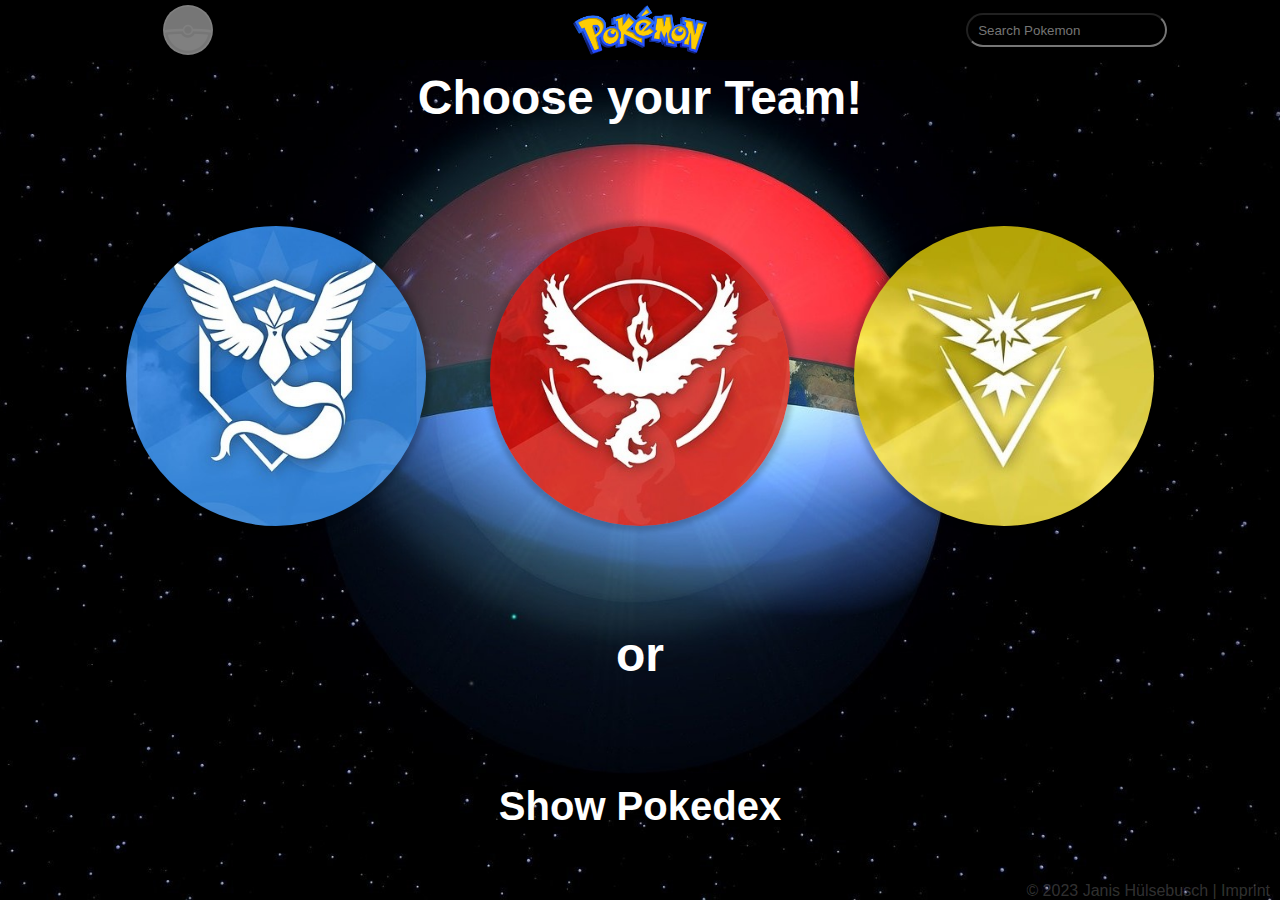
<file: index.html>
<!DOCTYPE html>
<html lang="en">

<head>
    <meta charset="UTF-8">
    <meta http-equiv="X-UA-Compatible" content="IE=edge">
    <meta name="viewport" content="width=device-width, initial-scale=1.0">
    <title>Pokedex</title>
    <link rel="shortcut icon" href="./img/icons/icons8-insignia-3-32.png" type="image/x-icon">
    <link rel="stylesheet" href="style.css">
    <script src="script.js"></script>
</head>

<body onload="init()">
    <nav>
        <div id="navTeam" onclick="showTeam()"><img src="./img/pokeball-icon.jpg" alt="">
            <div id="teamAmount"></div>
        </div>
        <div><img src="./img/pokemon-logo-png-1421.png" alt="">

        </div>
        <div><input type="text" name="" id="search" placeholder="Search Pokemon" onkeyup="searchPokemon()"></div>
    </nav>
    <div class="bg">
        <div class="startScreen" id="startScreen">

        </div>
        <div class="pokedex hide" id="pokedex">
            <div class="sideContent" id="pokeDetails">
                <span class="subHead"><h2>Details</h2></span>
                <p>Choose <br> Pokemon <br> to get details.</p>
            </div>
            <div class="content" id="content" onscroll="loadNewPokemon()">

            </div>

            <div class="sideContent" id="pokeTeam">

            </div>
        </div>
        <div class="loader hide" id="loader">
            <h2>New Pokemon are loading...</h2>
            <div class="container">
                <div class="ball"></div>
                <div class="ball"></div>
                <div class="ball"></div>
                <div class="ball"></div>
                <div class="ball"></div>
                <div class="ball"></div>
                <div class="ball"></div>
            </div>
        </div>
    </div>
    </div>
    <footer>
        © 2023 Janis Hülsebusch | <a href="imprint.html">Imprint</a>
    </footer>

</body>

</html>
</file>
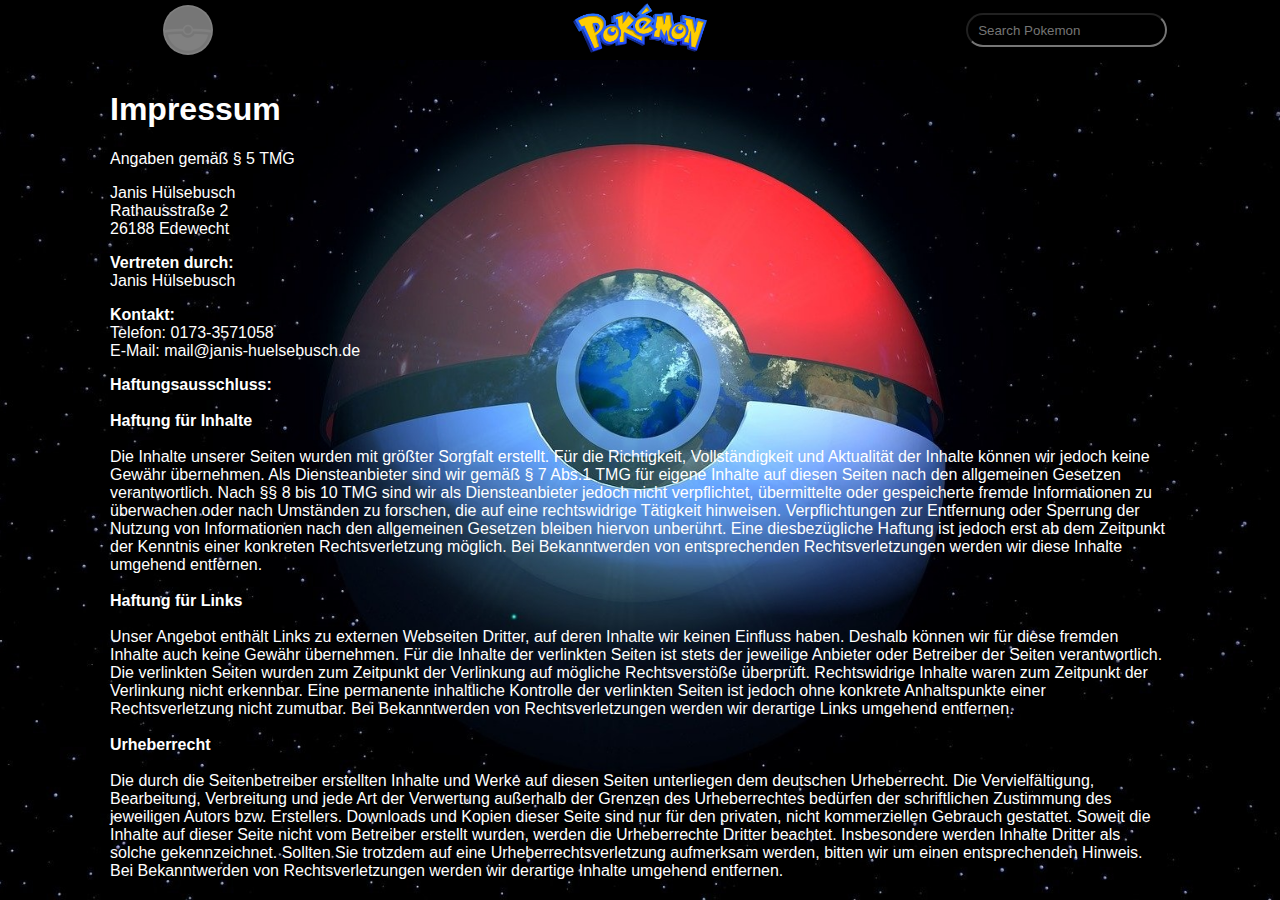
<file: imprint.html>
<!DOCTYPE html>
<html lang="en">

<head>
    <meta charset="UTF-8">
    <meta http-equiv="X-UA-Compatible" content="IE=edge">
    <meta name="viewport" content="width=device-width, initial-scale=1.0">
    <title>Pokedex | Imprint</title>
    <link rel="shortcut icon" href="./img/icons/icons8-insignia-3-32.png" type="image/x-icon">
    <link rel="stylesheet" href="style.css">
    <script src="script.js"></script>
</head>

<body onload="init()">
    <nav>
        <div id="navTeam" onclick="showTeam()"><img src="./img/pokeball-icon.jpg" alt="">
            <div id="teamAmount"></div>
        </div>
        <div>
            <a href="index.html"><img src="./img/pokemon-logo-png-1421.png" alt=""></a>

        </div>
        <div><input type="text" name="" id="search" placeholder="Search Pokemon" onkeyup="searchPokemon()"></div>
    </nav>
    <div class="bgImpressum">
        <div class='impressum'>
            <h1>Impressum</h1>
            <p>Angaben gemäß § 5 TMG</p>
            <p>Janis Hülsebusch <br> Rathausstraße 2<br> 26188 Edewecht <br>
            </p>
            <p> <strong>Vertreten durch: </strong><br> Janis Hülsebusch<br>
            </p>
            <p><strong>Kontakt:</strong> <br> Telefon: 0173-3571058<br> E-Mail: <a href='mailto:mail@janis-huelsebusch.de'>mail@janis-huelsebusch.de</a></br>
            </p>
            <p><strong>Haftungsausschluss: </strong><br><br><strong>Haftung für Inhalte</strong><br><br> Die Inhalte unserer Seiten wurden mit größter Sorgfalt erstellt. Für die Richtigkeit, Vollständigkeit und Aktualität der Inhalte können wir jedoch keine
                Gewähr übernehmen. Als Diensteanbieter sind wir gemäß § 7 Abs.1 TMG für eigene Inhalte auf diesen Seiten nach den allgemeinen Gesetzen verantwortlich. Nach §§ 8 bis 10 TMG sind wir als Diensteanbieter jedoch nicht verpflichtet, übermittelte
                oder gespeicherte fremde Informationen zu überwachen oder nach Umständen zu forschen, die auf eine rechtswidrige Tätigkeit hinweisen. Verpflichtungen zur Entfernung oder Sperrung der Nutzung von Informationen nach den allgemeinen Gesetzen
                bleiben hiervon unberührt. Eine diesbezügliche Haftung ist jedoch erst ab dem Zeitpunkt der Kenntnis einer konkreten Rechtsverletzung möglich. Bei Bekanntwerden von entsprechenden Rechtsverletzungen werden wir diese Inhalte umgehend entfernen.<br><br><strong>Haftung für Links</strong><br><br>                Unser Angebot enthält Links zu externen Webseiten Dritter, auf deren Inhalte wir keinen Einfluss haben. Deshalb können wir für diese fremden Inhalte auch keine Gewähr übernehmen. Für die Inhalte der verlinkten Seiten ist stets der jeweilige
                Anbieter oder Betreiber der Seiten verantwortlich. Die verlinkten Seiten wurden zum Zeitpunkt der Verlinkung auf mögliche Rechtsverstöße überprüft. Rechtswidrige Inhalte waren zum Zeitpunkt der Verlinkung nicht erkennbar. Eine permanente
                inhaltliche Kontrolle der verlinkten Seiten ist jedoch ohne konkrete Anhaltspunkte einer Rechtsverletzung nicht zumutbar. Bei Bekanntwerden von Rechtsverletzungen werden wir derartige Links umgehend entfernen.<br><br><strong>Urheberrecht</strong><br><br>                Die durch die Seitenbetreiber erstellten Inhalte und Werke auf diesen Seiten unterliegen dem deutschen Urheberrecht. Die Vervielfältigung, Bearbeitung, Verbreitung und jede Art der Verwertung außerhalb der Grenzen des Urheberrechtes bedürfen
                der schriftlichen Zustimmung des jeweiligen Autors bzw. Erstellers. Downloads und Kopien dieser Seite sind nur für den privaten, nicht kommerziellen Gebrauch gestattet. Soweit die Inhalte auf dieser Seite nicht vom Betreiber erstellt wurden,
                werden die Urheberrechte Dritter beachtet. Insbesondere werden Inhalte Dritter als solche gekennzeichnet. Sollten Sie trotzdem auf eine Urheberrechtsverletzung aufmerksam werden, bitten wir um einen entsprechenden Hinweis. Bei Bekanntwerden
                von Rechtsverletzungen werden wir derartige Inhalte umgehend entfernen.<br><br><strong>Datenschutz</strong><br><br> Die Nutzung unserer Webseite ist in der Regel ohne Angabe personenbezogener Daten möglich. Soweit auf unseren Seiten personenbezogene
                Daten (beispielsweise Name, Anschrift oder eMail-Adressen) erhoben werden, erfolgt dies, soweit möglich, stets auf freiwilliger Basis. Diese Daten werden ohne Ihre ausdrückliche Zustimmung nicht an Dritte weitergegeben. <br> Wir weisen
                darauf hin, dass die Datenübertragung im Internet (z.B. bei der Kommunikation per E-Mail) Sicherheitslücken aufweisen kann. Ein lückenloser Schutz der Daten vor dem Zugriff durch Dritte ist nicht möglich. <br> Der Nutzung von im Rahmen
                der Impressumspflicht veröffentlichten Kontaktdaten durch Dritte zur Übersendung von nicht ausdrücklich angeforderter Werbung und Informationsmaterialien wird hiermit ausdrücklich widersprochen. Die Betreiber der Seiten behalten sich ausdrücklich
                rechtliche Schritte im Falle der unverlangten Zusendung von Werbeinformationen, etwa durch Spam-Mails, vor.<br>
            </p><br> Website Impressum von <a href="https://www.impressum-generator.de">impressum-generator.de</a> <br> <br> Die verwendeten Icons stammen u. A. von <a target="_blank" href="https://icons8.com">Icons8</a>
        </div>

    </div>
</body>
</file>
<file: style.css>
@font-face {
    font-family: OpenSans;
    src: url('./font/OpenSans-Regular.ttf');
    font-family: OpenSansBold;
    src: url('./font/OpenSans-Bold.ttf');
}


/* ===== Scrollbar CSS ===== */


/* Firefox */

* {
    scrollbar-width: thin;
    scrollbar-color: #404040 rgba(255, 255, 255, 0.2);
}


/* Chrome, Edge, and Safari */

*::-webkit-scrollbar {
    width: 10px;
}

*::-webkit-scrollbar-track {
    background: #000000;
}

*::-webkit-scrollbar-thumb {
    background-color: #404040;
    border-radius: 20px;
    border: 0px none #ffffff;
}

:root {
    --first-textcolor: #ffffff;
    --second-textcolor: #323232;
    --shadow: 0px 0px 5px 5px rgba(0, 0, 0, 0.2);
    --background-dark: #000000;
    --first-media: 1220px;
    --second-media: 810px;
    --third-media: 400px;
}

html {
    scroll-behavior: smooth;
}

body {
    margin: 0;
    font-family: 'OpenSans', sans-serif;
}

.hide {
    display: none !important;
}

.stopScroll {
    overflow: hidden !important;
}

.shiny {
    background-color: rgba(255, 255, 255, 0.5) !important;
}

.dOn {
    display: flex !important;
}

.hidePokedex {
    display: flex;
}

@media(max-width:810px) {
    .hidePokedex {
        display: none !important;
    }
}


/* Nav */

nav {
    height: 60px;
    position: absolute;
    top: 0;
    right: 0;
    left: 0;
    background-color: var(--background-dark);
    display: flex;
    justify-content: space-around;
}

nav div {
    width: 20%;
    display: flex;
    justify-content: center;
    align-items: center;
}

#navTeam {
    position: relative;
}

#navTeam img {
    border-radius: 100%;
    background-color: rgba(255, 255, 255, 0.5);
    cursor: pointer;
}

.teamAmount {
    display: none;
    position: absolute;
    width: 20px;
    height: 20px;
    color: var(--first-textcolor);
    top: 5px;
    right: -5px;
    background-color: rgba(255, 255, 255, 0.3);
    border-radius: 20px;
}

nav img {
    height: 50px;
}

input {
    height: 30px;
    background-color: var(--background-dark);
    color: var(--first-textcolor);
    border-radius: 20px;
    outline: none;
    padding: 0px 10px;
}

@media(max-width:810px) {
    nav div {
        width: unset;
    }
    .teamAmount {
        display: flex;
    }
}

@media(max-width:400px) {
    input {
        display: none;
    }
}


/* Button */

.btn {
    background-color: unset;
    color: var(--first-textcolor);
    border: none;
}

.btn:hover {
    cursor: pointer;
    color: rgba(255, 255, 255, 0.5);
}


/* Start Screen */

.bg {
    height: calc(100vh - 140px);
    background-image: url('./img/pokeball.jpg');
    background-size: cover;
    background-position: center;
    padding: 70px 10px;
    display: flex;
    flex-direction: column;
    align-items: center;
    justify-content: space-between;
}

.startScreen {
    height: 100%;
    color: var(--first-textcolor);
    display: flex;
    flex-direction: column;
    align-items: center;
    justify-content: space-between;
}

.startTeam {
    display: flex;
    justify-content: center;
    align-items: center;
    gap: 5vw;
}

.startScreen img {
    max-width: 300px;
    border-radius: 100%;
    box-shadow: var(--shadow);
    cursor: pointer;
}

.startScreen h2 {
    font-size: 3em;
    margin-block-start: 0;
    margin-block-end: 0;
    text-align: center;
}

.startScreen img:hover {
    filter: saturate(1.5);
}

@media(max-width:1220px) {
    .startScreen img {
        width: 29%;
    }
}

@media(max-width:810px) {
    .startScreen h2 {
        font-size: 2.5em;
    }
}

@media(max-width:400px) {
    .startScreen h2 {
        font-size: 2em;
    }
    .startTeam {
        display: flex;
        flex-direction: column;
        align-items: center;
    }
}


/* Content */

.pokedex {
    width: 100%;
    display: flex;
    justify-content: space-evenly;
}

.content {
    width: 60%;
    height: calc(100vh - 160px);
    padding: 25px 5px;
    background: rgba(255, 255, 255, 0.2);
    border-radius: 20px;
    box-shadow: 0 4px 30px rgba(0, 0, 0, 0.1);
    backdrop-filter: blur(5px);
    -webkit-backdrop-filter: blur(5px);
    border: 1px solid rgba(255, 255, 255, 0.3);
    display: flex;
    justify-content: center;
    flex-wrap: wrap;
    overflow-y: scroll;
    -ms-overflow-style: none;
    /* IE and Edge */
    scrollbar-width: none;
    /* Firefox */
}

.content::-webkit-scrollbar {
    display: none;
    /* Chrome */
}

.sideContent {
    position: relative;
    width: 15%;
    height: calc(100vh - 120px);
    padding: 5px 5px;
    background: rgba(255, 255, 255, 0.2);
    border-radius: 20px;
    box-shadow: 0 4px 30px rgba(0, 0, 0, 0.1);
    backdrop-filter: blur(5px);
    -webkit-backdrop-filter: blur(5px);
    border: 1px solid rgba(255, 255, 255, 0.3);
    display: flex;
    flex-direction: column;
    align-items: center;
    color: var(--first-textcolor);
    overflow-y: scroll;
    -ms-overflow-style: none;
    /* IE and Edge */
    scrollbar-width: none;
    /* Firefox */
}

.sideContent::-webkit-scrollbar {
    display: none;
    /* Chrome */
}

.sideContent h4 {
    width: 90%;
    text-align: left;
}

.sideContent p {
    text-align: center;
}

@media(max-width:1220px) {
    .content {
        max-width: 360px;
        width: unset;
    }
    .sideContent {
        width: 190px;
    }
}

@media(max-width:810px) {
    .sideContent {
        display: none;
        position: absolute;
        top: 70px;
        width: 95%;
        z-index: 2;
    }
    .content {
        width: 95%;
        max-width: unset;
        z-index: 1;
    }
}

.pokeCard {
    height: 120px;
    width: 300px;
    min-width: 200px;
    border-radius: 20px;
    padding: 10px 20px;
    margin: 25px 10px;
    background-image: url('./img/pokeball-icon.jpg');
    background-repeat: no-repeat;
    background-position: right;
    background-size: contain;
    position: relative;
    transition: all ease-in-out 125ms;
}

.pokeCard span {
    font-family: OpenSansBold, sans-serif;
    color: var(--second-textcolor);
}

.pokeCard h3 {
    font-family: OpenSansBold, sans-serif;
    font-size: 2em;
    color: var(--first-textcolor);
    margin-block-start: 0;
    margin-block-end: 0;
}

.pokeCard div {
    display: flex;
    flex-direction: column;
    gap: 5px;
}

.typeIcons {
    display: flex;
    flex-direction: row !important;
    gap: 5px;
}

.typeIcon {
    height: 30px;
    width: 30px;
    border-radius: 100%;
    display: flex;
    justify-content: center;
    align-items: center;
}

.typeIcon img {
    height: 15px;
}

.pokeImg {
    position: absolute;
    bottom: 0;
    right: 0;
    height: 170px;
    transition: all ease-in-out 125ms;
}

.pokeImg img {
    height: 100%;
}

.pokeCard:hover {
    transform: scale(1.05);
    transition: all ease-in-out 125ms;
    cursor: pointer;
}

.pokeCard:hover .pokeImg {
    transform: scale(1.15);
    transition: all ease-in-out 125ms;
}

@media(max-width:400px) {
    .pokeCard span {
        order: 2;
    }
    .pokeCard h3 {
        order: 1;
    }
    .typeIcons {
        order: 3;
    }
    .pokeImg {
        width: 50%;
        height: unset;
    }
}


/* Detail Card */

.closeIcon {
    display: none;
    position: fixed;
    top: 10px;
    right: 10px;
    cursor: pointer;
}

.closeIcon img {
    height: 30px;
    opacity: 0.3;
}

.detailImg {
    width: 90%;
    display: flex;
    justify-content: center;
}

.detailImg img {
    width: 110%;
}

.detailHead {
    width: 90%;
    display: flex;
    flex-direction: row;
    justify-content: space-evenly;
    align-items: center;
}

.detailType {
    width: 90%;
    display: flex;
    flex-direction: row;
    justify-content: flex-start;
    flex-wrap: wrap;
    gap: 10px;
}

.detailIcon {
    height: 30px;
    width: 100px;
    border-radius: 30px;
    display: flex;
    justify-content: center;
    align-items: center;
    gap: 5px;
    color: var(--first-textcolor);
}

.detailIcon img {
    height: 15px;
}

.detailActions {
    width: 90%;
    padding: 10px 0px;
    display: flex;
    flex-direction: row;
    justify-content: space-evenly;
    border-bottom: 1px solid rgba(255, 255, 255, 0.2);
    flex-wrap: wrap;
    justify-content: flex-start;
    gap: 10px;
}

.detailAct {
    height: 30px;
    padding: 0px 10px;
    border-radius: 30px;
    background-color: rgba(255, 255, 255, 0.2);
    display: flex;
    justify-content: center;
    align-items: center;
    gap: 5px;
    color: var(--first-textcolor);
    cursor: url('./img/pokeballcursor.png') 30 30, pointer;
}

.detailAct:hover {
    background-color: rgba(255, 255, 255, 0.3);
}

.detailAbout {
    width: 90%;
    padding: 10px 0px;
    display: flex;
    flex-direction: column;
    gap: 10px;
    text-align: left;
    border-bottom: 1px solid rgba(255, 255, 255, 0.2);
}

.detailStats {
    width: 90%;
    padding: 10px 0px;
    display: flex;
    flex-direction: column;
    gap: 10px;
    text-align: left;
    border-bottom: 1px solid rgba(255, 255, 255, 0.2);
}

.stats {
    display: flex;
}

.stats span {
    width: 40%;
}

.stats span::first-letter {
    text-transform: uppercase;
}

.statsProgressBar {
    width: 60%;
    display: flex;
    align-items: center;
}

.progressBar {
    border-radius: 30px;
    padding-left: 5px;
}

.stats:nth-child(1) .progressBar {
    background-color: #0000ff;
}

.stats:nth-child(2) .progressBar {
    background-color: #ff0000;
}

.stats:nth-child(3) .progressBar {
    background-color: #2f774c;
}

.stats:nth-child(4) .progressBar {
    background-color: #A02C89;
}

.stats:nth-child(5) .progressBar {
    background-color: #3a1f0c;
}

.stats:nth-child(6) .progressBar {
    background-color: #d4d4d4;
}

.detailMoves {
    width: 90%;
    padding: 10px 0px;
    display: flex;
    flex-wrap: wrap;
    gap: 10px;
    text-align: left;
}

.detailMoves span::first-letter {
    text-transform: uppercase;
}

@media(max-width:810px) {
    .closeIcon {
        display: block;
    }
}


/* PokeTeam */

.subHead h2 {
    margin-block-start: 0.83em;
    margin-block-end: 0;
}

.teamImg {
    height: 15%;
    position: relative;
    cursor: pointer;
}

.teamImg img {
    height: 100%;
}

.teamId-1 {
    filter: invert(11%) sepia(80%) saturate(4535%) hue-rotate(234deg) brightness(126%) contrast(134%);
}

.teamId-2 {
    filter: invert(26%) sepia(99%) saturate(5813%) hue-rotate(356deg) brightness(119%) contrast(140%);
}

.teamId-3 {
    filter: invert(87%) sepia(92%) saturate(4867%) hue-rotate(6deg) brightness(105%) contrast(109%);
}

.teamRemove {
    display: none;
    position: absolute;
    top: 0;
    right: -10px;
    background-color: rgba(255, 255, 255, 0.3);
    height: 20px;
    width: 20px;
    border-radius: 30px;
    cursor: pointer;
}

.teamRemove:hover {
    background-color: rgba(255, 255, 255, 0.5);
}

@media(max-width:810px) {
    .teamImg {
        height: 30%;
    }
}


/* Types */

.grass {
    background-color: #56C182;
}

.grassIcon {
    background-color: #2f774c;
}

.poison {
    background-color: #A561A5;
}

.poisonIcon {
    background-color: #763d76;
}

.fire {
    background-color: #FB6C6C;
}

.fireIcon {
    background-color: #ff0000;
}

.flying {
    background-color: #9CADF7;
}

.flyingIcon {
    background-color: #899cf0;
}

.bug {
    background-color: #ABC837;
}

.bugIcon {
    background-color: #76B573;
}

.dark {
    background-color: #333333;
}

.darkIcon {
    background-color: #252525;
}

.dragon {
    background-color: #9393AC;
}

.dragonIcon {
    background-color: #6F6F91;
}

.electric {
    background-color: #FFE680;
}

.electricIcon {
    background-color: #FFDD55;
}

.fairy {
    background-color: #FFD5F6;
}

.fairyIcon {
    background-color: #FFAAEE;
}

.fighting {
    background-color: #FF9955;
}

.fightingIcon {
    background-color: #cd7b44;
}

.ghost {
    background-color: #3E3748;
}

.ghostIcon {
    background-color: #342f3a;
}

.ground {
    background-color: #DEAA87;
}

.groundIcon {
    background-color: #bb815a;
}

.ice {
    background-color: #AFE9DD;
}

.iceIcon {
    background-color: #87DECD;
}

.normal {
    background-color: #e1e1e1;
}

.normalIcon {
    background-color: #d4d4d4;
}

.psychic {
    background-color: #C837AB;
}

.psychicIcon {
    background-color: #A02C89;
}

.rock {
    background-color: #764d31;
}

.rockIcon {
    background-color: #3a1f0c;
}

.steel {
    background-color: #999999;
}

.steelIcon {
    background-color: #808080;
}

.water {
    background-color: #2A7FFF;
}

.waterIcon {
    background-color: #0000ff;
}


/* Loader */

.loader {
    width: 95%;
    height: calc(100vh - 110px);
    position: absolute;
    top: 70px;
    display: flex;
    flex-direction: column;
    justify-content: flex-start;
    align-items: center;
    background: rgba(255, 255, 255, 0.2);
    border-radius: 20px;
    box-shadow: 0 4px 30px rgba(0, 0, 0, 0.1);
    backdrop-filter: blur(5px);
    -webkit-backdrop-filter: blur(5px);
    border: 1px solid rgba(255, 255, 255, 0.3);
    color: var(--first-textcolor);
    font-size: 2em;
    text-align: center;
    gap: 60px;
    text-shadow: 2px 2px rgba(0, 0, 0, 0.2);
    z-index: 10;
}

@media(max-width:400px) {
    .loader {
        font-size: 1.5em;
    }
}

.container {
    width: 200px;
    height: 150px;
    margin: 0 auto;
}

.ball {
    width: 20px;
    height: 20px;
    margin: 20px auto;
    border-radius: 50px;
}

.ball:nth-child(1) {
    background: #ffffff;
    animation: right2 1s infinite ease-in-out;
}

.ball:nth-child(2) {
    background: #ffffff;
    animation: left2 1.1s infinite ease-in-out;
}

.ball:nth-child(3) {
    background: #ffffff;
    animation: right2 1.05s infinite ease-in-out;
}

.ball:nth-child(4) {
    background: #ffffff;
    animation: left2 1.15s infinite ease-in-out;
}

.ball:nth-child(5) {
    background: #ffffff;
    animation: right2 1.1s infinite ease-in-out;
}

.ball:nth-child(6) {
    background: #ffffff;
    animation: left2 1.05s infinite ease-in-out;
}

.ball:nth-child(7) {
    background: #ffffff;
    animation: right2 1s infinite ease-in-out;
}

@keyframes right2 {
    0% {
        transform: translate(-30px);
    }
    50% {
        transform: translate(30px);
    }
    100% {
        transform: translate(-30px);
    }
}

@keyframes left2 {
    0% {
        transform: translate(30px);
    }
    50% {
        transform: translate(-30px);
    }
    100% {
        transform: translate(30px);
    }
}

footer {
    color: rgba(255, 255, 255, 0.2);
    position: absolute;
    bottom: 0;
    right: 0;
    padding: 0px 10px;
    z-index: 0;
}

footer a {
    text-decoration: none;
    color: rgba(255, 255, 255, 0.2);
}

@media(max-width:810px) {
    footer {
        font-size: 0.8em;
    }
}

.bgImpressum {
    background-image: url('./img/pokeball.jpg');
    background-size: cover;
    background-position: center;
    padding: 70px 10px;
    height: 100vh;
    box-sizing: border-box;
    display: flex;
    flex-direction: column;
    align-items: center;
    justify-content: space-between;
    overflow: scroll;
}

.impressum {
    padding: 0px 100px;
    color: white;
    height: 100vh;
}

.impressum a {
    color: white;
    text-decoration: none;
}

@media(max-width:810px) {
    .impressum {
        padding: unset;
    }
}
</file>
